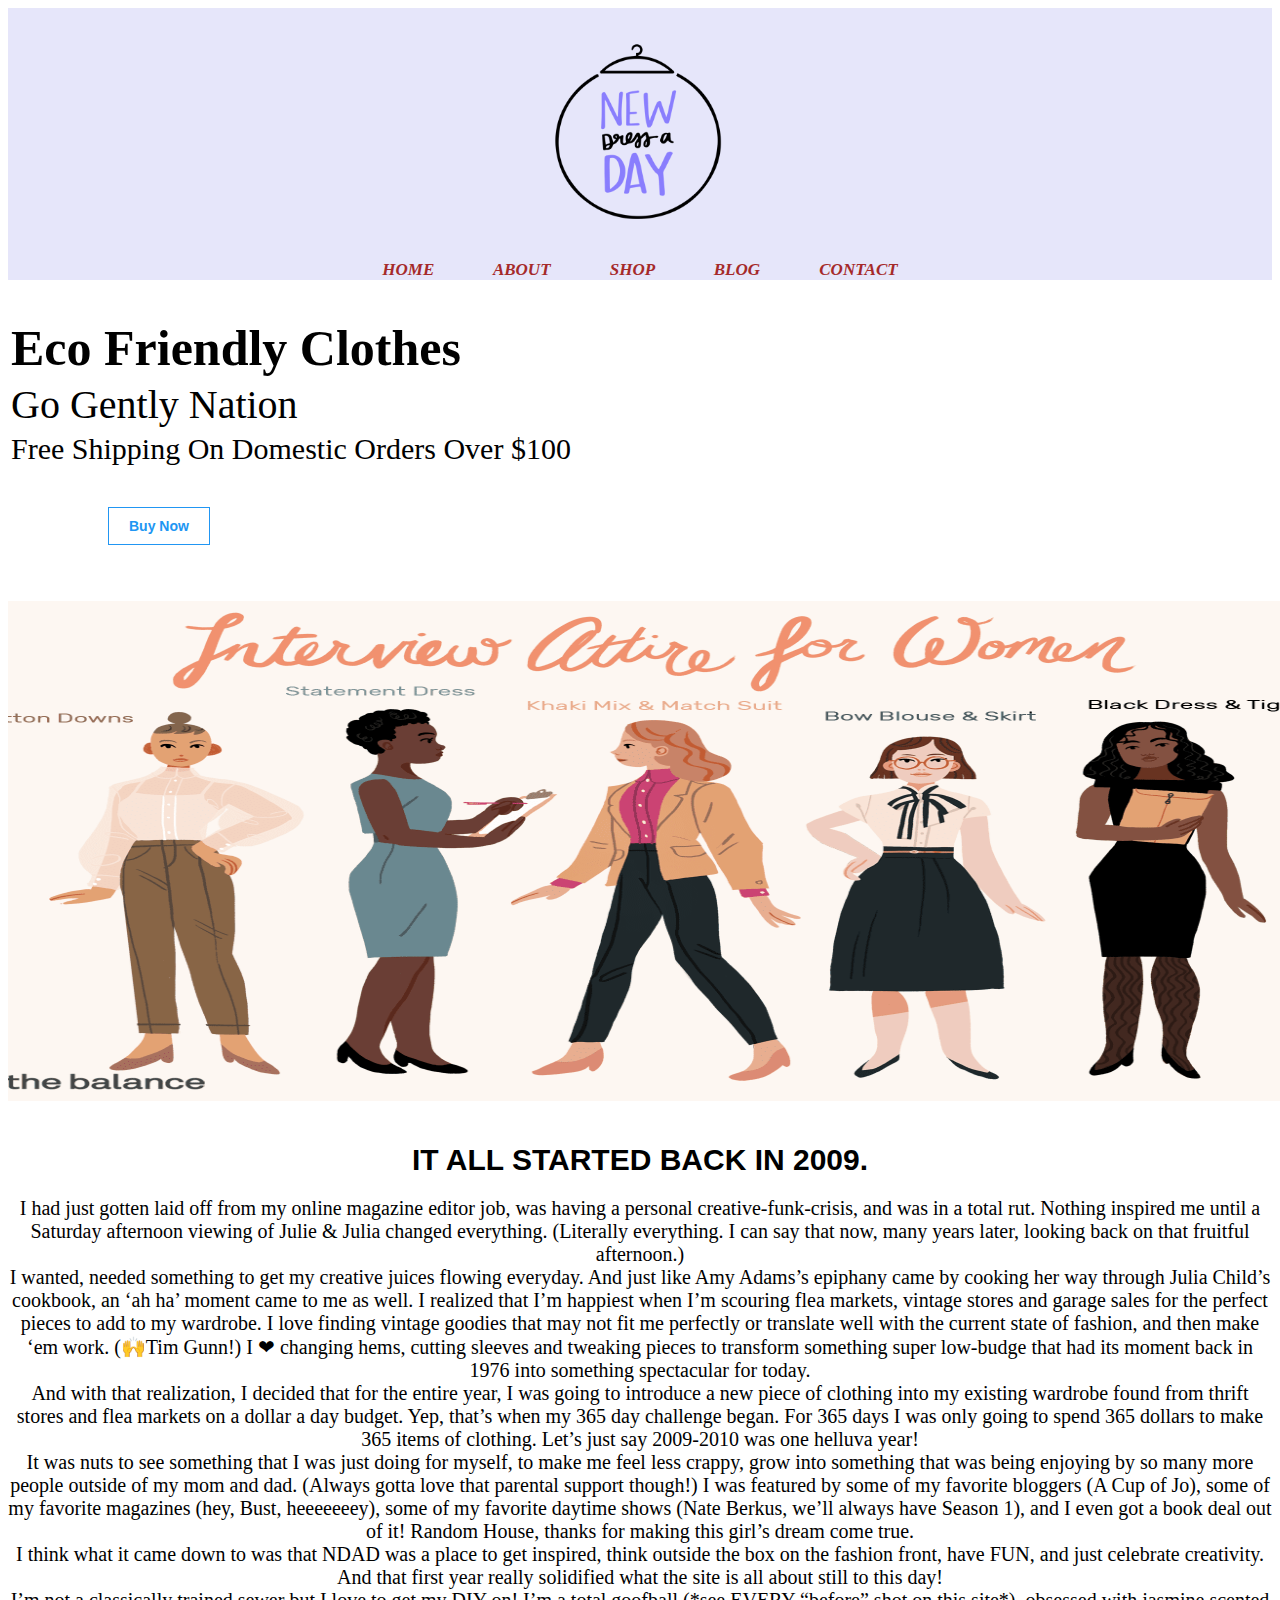
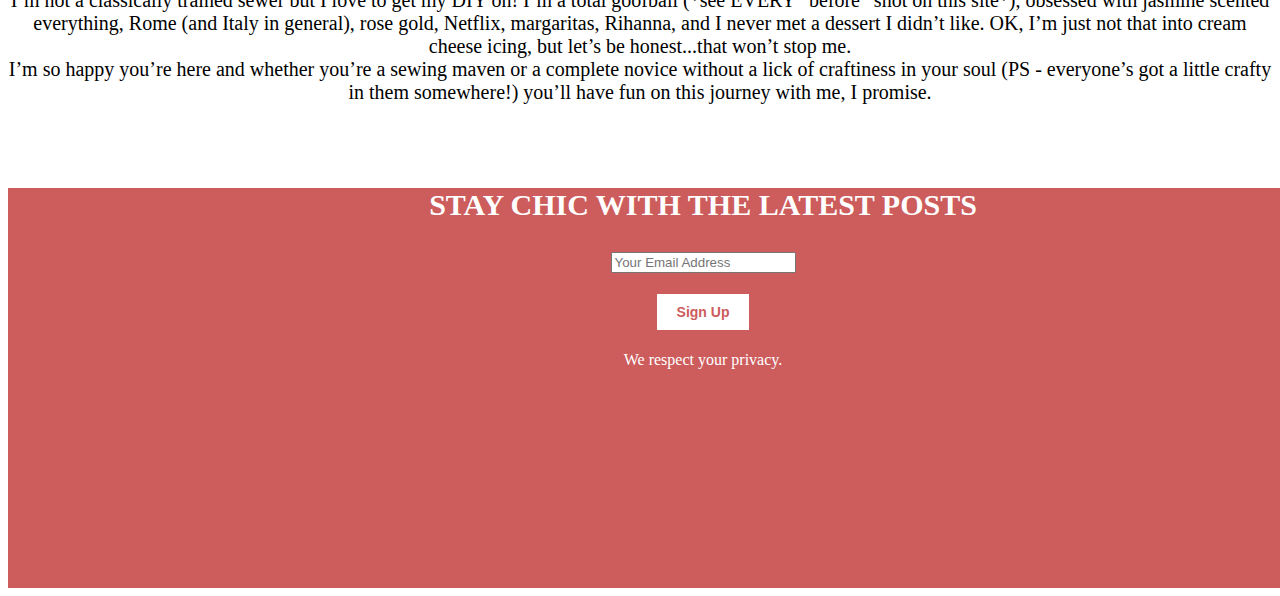
<file: about.html>
<!DOCTYPE html>
<html lang="en">
<head>
    <meta charset="UTF-8">
    <meta http-equiv="X-UA-Compatible" content="IE=edge">
    <meta name="viewport" content="width=device-width, initial-scale=1.0">
    <title>About- Girl Fashion House</title>
    <link rel="stylesheet" href="about.css">
</head>
<body>
    <div class="main">
        <div class="logo">
        <img src="images/Instagram+Square.png" alt="logo" class="center" style=" height: 250px; width: 250px; text-align: center;">
        <div class="link">
        <a href="home.html">HOME</a>
        <a href="about.html">ABOUT</a>
        <a href="shop.html">SHOP</a>
        <a href="blog.html">BLOG</a>
        <a href="contact.html">CONTACT</a>
        </div>
        </div>
        </div>
        <br>
        <br>
    <table class="center_2">
        <tr class="one">
<td>Eco Friendly Clothes</td>
        </tr>
        <tr class="two">
            <td> Go Gently Nation</td>
        </tr>
        <tr class="three">
            <td>Free Shipping On Domestic Orders Over $100</td>
        </tr>
        </table>
        <br>
        <section class="buy_now">
            <button type="button" class="footer-buttons">Buy Now</button>
        </section>
<br>
<br>
<div class="nav">
    <img src="images/interview.png" alt="interview" style="height: 500px;
    width: 1300px; margin: 0px;">
    </div>
<br>
<article>
    
<h1>IT ALL STARTED BACK IN 2009.</h1>

I had just gotten laid off from my online magazine editor job, was having a personal creative-funk-crisis, and was in a total rut. Nothing inspired me until a Saturday afternoon viewing of Julie & Julia changed everything. (Literally everything. I can say that now, many years later, looking back on that fruitful afternoon.)
<br>
I wanted, needed something to get my creative juices flowing everyday. And just like Amy Adams’s epiphany came by cooking her way through Julia Child’s cookbook, an ‘ah ha’ moment came to me as well. I realized that I’m happiest when I’m scouring flea markets, vintage stores and garage sales for the perfect pieces to add to my wardrobe. I love finding vintage goodies that may not fit me perfectly or translate well with the current state of fashion, and then make ‘em work. (🙌Tim Gunn!) I ❤ changing hems, cutting sleeves and tweaking pieces to transform something super low-budge that had its moment back in 1976 into something spectacular for today. 
<br>
And with that realization, I decided that for the entire year, I was going to introduce a new piece of clothing into my existing wardrobe found from thrift stores and flea markets on a dollar a day budget. Yep, that’s when my 365 day challenge began. For 365 days I was only going to spend 365 dollars to make 365 items of clothing. Let’s just say 2009-2010 was one helluva year!
<br>
It was nuts to see something that I was just doing for myself, to make me feel less crappy, grow into something that was being enjoying by so many more people outside of my mom and dad. (Always gotta love that parental support though!) I was featured by some of my favorite bloggers (A Cup of Jo), some of my favorite magazines (hey, Bust, heeeeeeey), some of my favorite daytime shows (Nate Berkus, we’ll always have Season 1), and I even got a book deal out of it! Random House, thanks for making this girl’s dream come true.
<br>
I think what it came down to was that NDAD was a place to get inspired, think outside the box on the fashion front, have FUN, and just celebrate creativity. And that first year really solidified what the site is all about still to this day! 
<br>
I’m not a classically trained sewer but I love to get my DIY on! I’m a total goofball (*see EVERY “before” shot on this site*), obsessed with jasmine scented everything, Rome (and Italy in general), rose gold, Netflix, margaritas, Rihanna, and I never met a dessert I didn’t like. OK, I’m just not that into cream cheese icing, but let’s be honest...that won’t stop me.
<br>
I’m so happy you’re here and whether you’re a sewing maven or a complete novice without a lick of craftiness in your soul (PS - everyone’s got a little crafty in them somewhere!) you’ll have fun on this journey with me, I promise.
<br>
</article>
<br>
<br>
<br>
<div class="footer">
    <h3>STAY CHIC WITH THE LATEST POSTS</h3>
    <input type="text" name="email" placeholder="Your Email Address" id="email">
    <section class="sign-up">
        <button type="button" class="footer-buttons-2">Sign Up</button>
    </section>
    <p>We respect your privacy.</p>
</div>
</body>
</html>
</file>
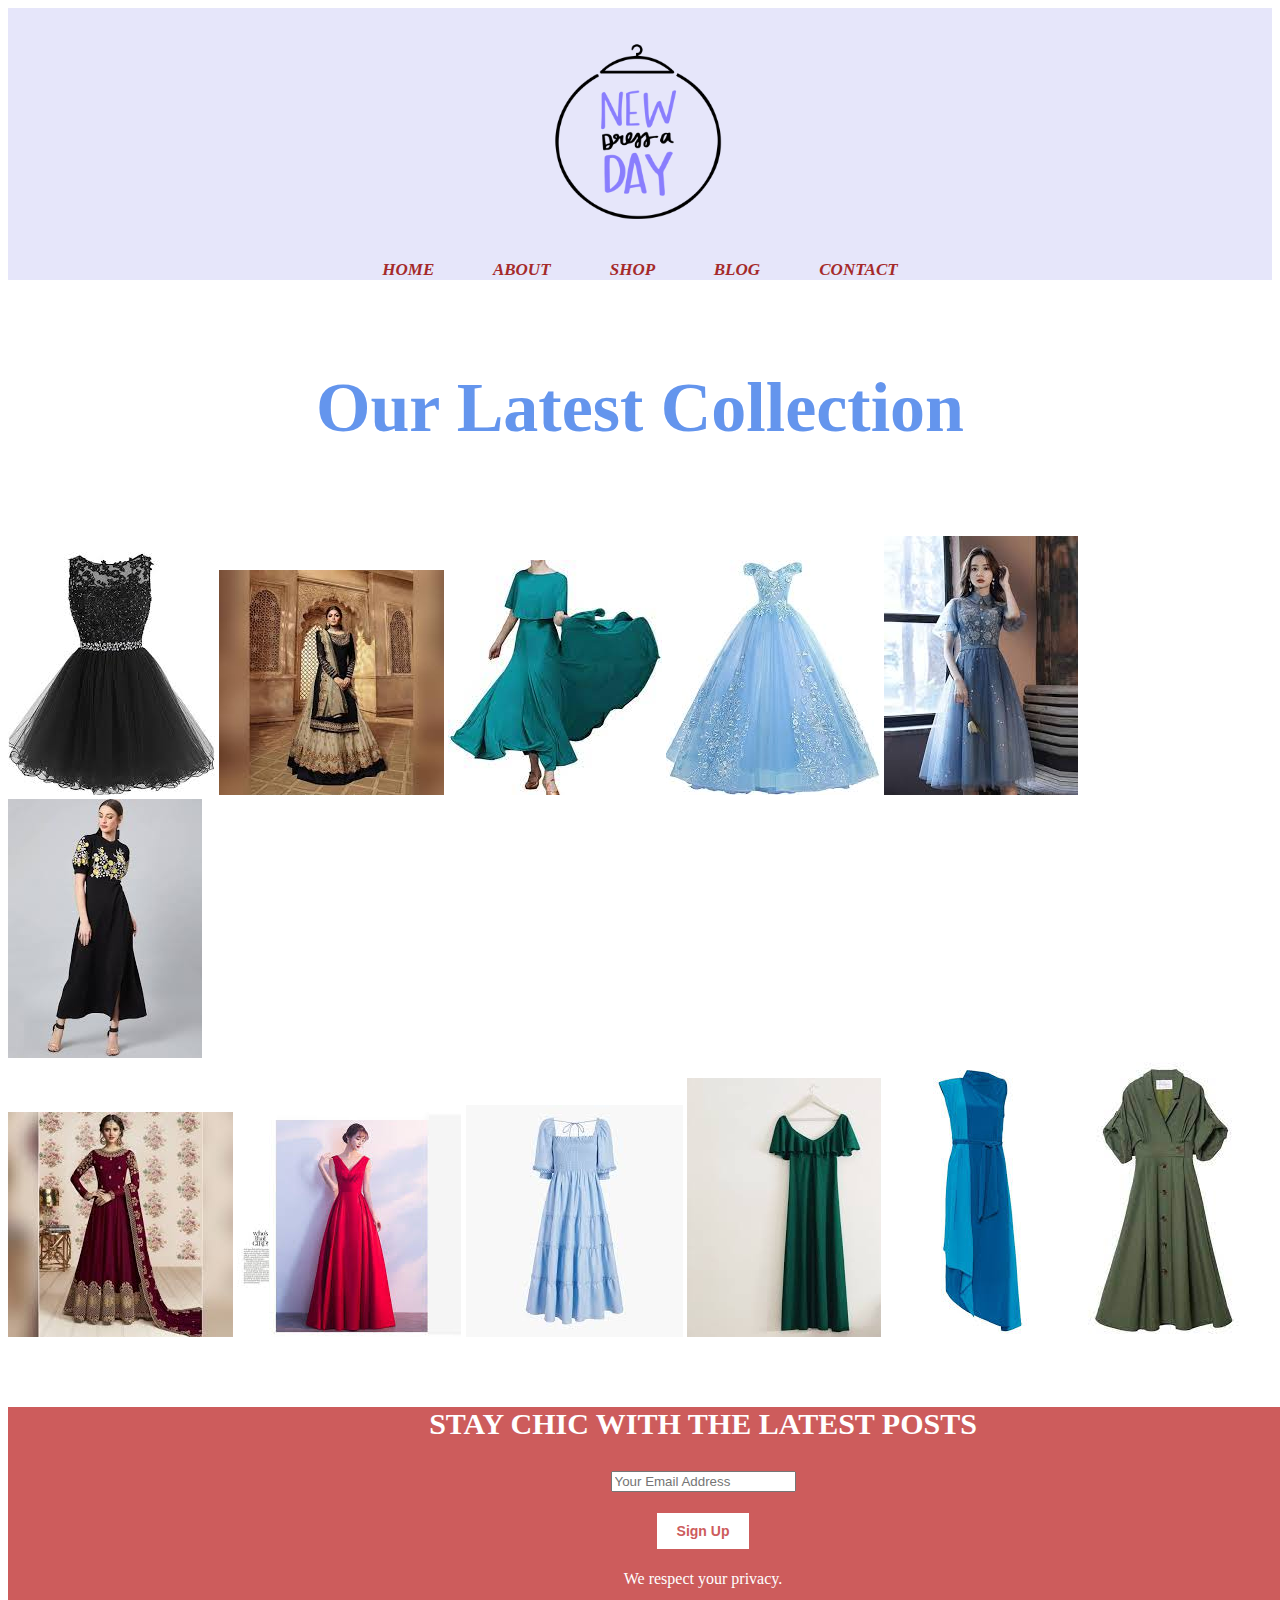
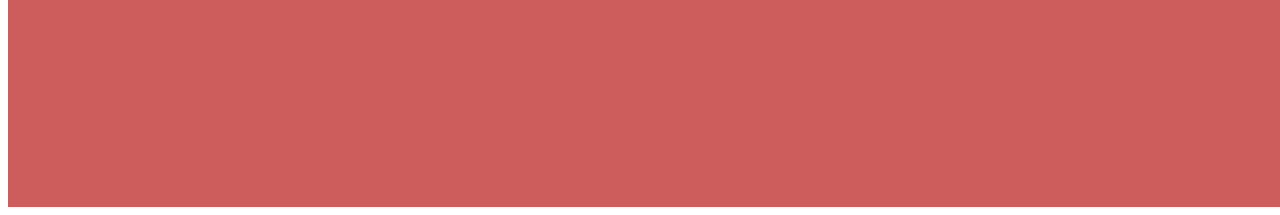
<file: blog.html>
<!DOCTYPE html>
<html lang="en">
<head>
    <meta charset="UTF-8">
    <meta http-equiv="X-UA-Compatible" content="IE=edge">
    <meta name="viewport" content="width=device-width, initial-scale=1.0">
    <title>Blog- Girl Fashion House</title>
    <link rel="stylesheet" href="shop.css">
</head>
<body>
    <div class="main">
        <div class="logo">
        <img src="images/Instagram+Square.png" alt="logo" class="center" style=" height: 250px; width: 250px; text-align: center;">
        <div class="link">
        <a href="home.html">HOME</a>
        <a href="about.html">ABOUT</a>
        <a href="shop.html">SHOP</a>
        <a href="blog.html">BLOG</a>
        <a href="contact.html">CONTACT</a>
        </div>
        </div>
        </div>
        <br>
        <p style="text-align: center; color:cornflowerblue; font-weight: bold; font-size: 70px;">Our Latest Collection</p>
        <br>
        <img src="images/chu gu.jpg">
        <img src="images/fghtyu.jpg">
        <img src="images/index23.jpg">
        <img src="images/images24.jpg">
        <img src="images/promfashion.jpg">
        <img src="images/womenparty.jpg"><br>
        <img src="images/partywear.jpg">
        <img src="images/longdress.jpg">
        <img src="images/images11.jpg">
        <img src="images/indexgh.jpg">
        <img src="images/images13.jpg">
        <img src="images/hgfyry25.jpg">
        <br>
        <br>
        <br>
        <div class="footer">
            <h3>STAY CHIC WITH THE LATEST POSTS</h3>
            <input type="text" name="email" placeholder="Your Email Address" id="email">
            <section class="sign-up">
                <button type="button" class="footer-buttons-2">Sign Up</button>
            </section>
            <p>We respect your privacy.</p>
</body>
</html>
</file>
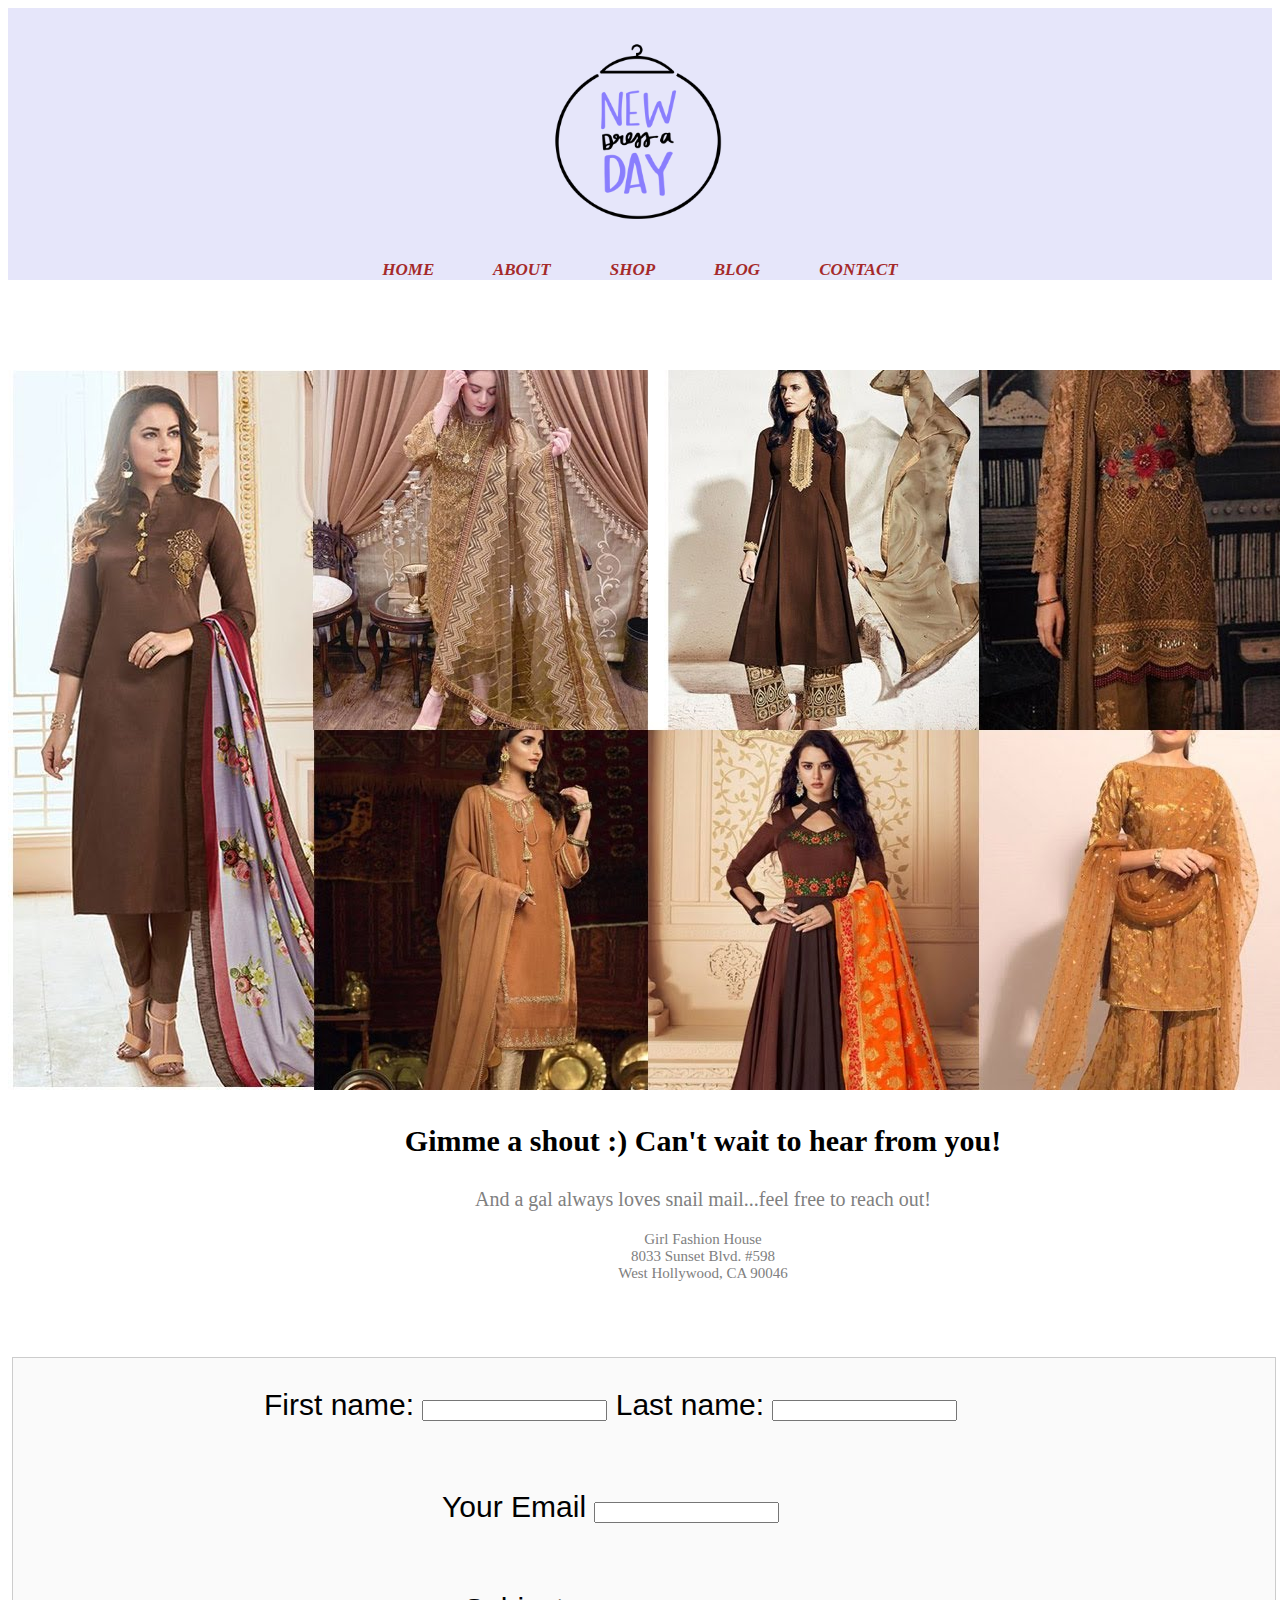
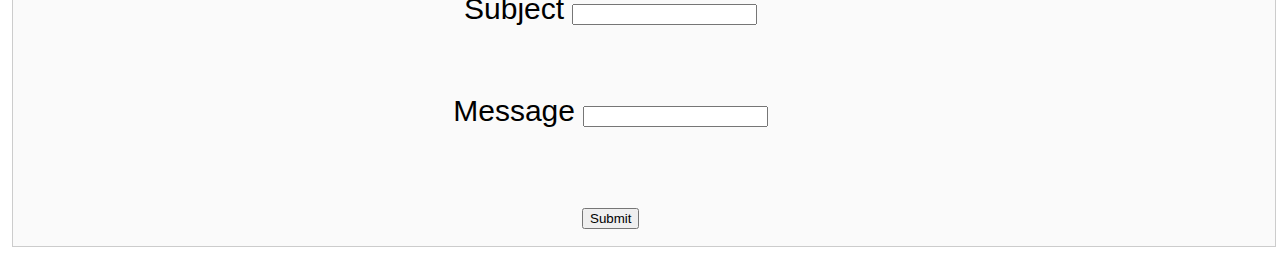
<file: contact.html>
<!DOCTYPE html>
<html lang="en">
<head>
    <meta charset="UTF-8">
    <meta http-equiv="X-UA-Compatible" content="IE=edge">
    <meta name="viewport" content="width=device-width, initial-scale=1.0">
    <title>contact- Girl Fashion House</title>
    <link rel="stylesheet" href="contact.css">
</head>
<body>
    <div class="main">
        <div class="logo">
        <img src="images/Instagram+Square.png" alt="logo" class="center" style=" height: 250px; width: 250px; text-align: center;">
        <div class="link">
        <a href="home.html">HOME</a>
        <a href="about.html">ABOUT</a>
        <a href="shop.html">SHOP</a>
        <a href="blog.html">BLOG</a>
        <a href="contact.html">CONTACT</a>
        </div>
        </div>
        </div>
        <br>
        <br>
        <br>
        <br>
        <br>
        <img src="images/maxresdefault.jpg">
        <div class="nav-2">
<h3>Gimme a shout :) Can't wait to hear from you!</h3>
<p>And a gal always loves snail mail...feel free to reach out!</p>
<p class="nav-3">Girl Fashion House<br>
    8033 Sunset Blvd. #598<br>
    West Hollywood, CA 90046</p>
    </div>
    <br>
    <br>
    <br>
    <div class="section">
        <form>
            <div class="section-2">
            <label for="fname">First name:</label>
            <input type="text" id="fname" name="fname">
            <label for="lname">Last name:</label>
            <input type="text" id="lname" name="lname">
            </div>
            <br>
            <br>
            <div class="section-2">
            <label for="email">Your Email</label>
            <input type="text" name="email" id="email">
            </div>
            <br>
            <br>
            <div class="section-2">
            <label for="subject">Subject</label>
            <input type="text" name="subject" id="subject">
            </div>
            <br>
            <br>
            <div class="section-2">
            <label for="message">Message</label>
            <input type="text" name="message" id="message">
            </div>
            <br>
            <br>
            <div class="section-2">
            <input type="submit">
            </div>
          </form> 
    </div>
</body>
</html>
</file>
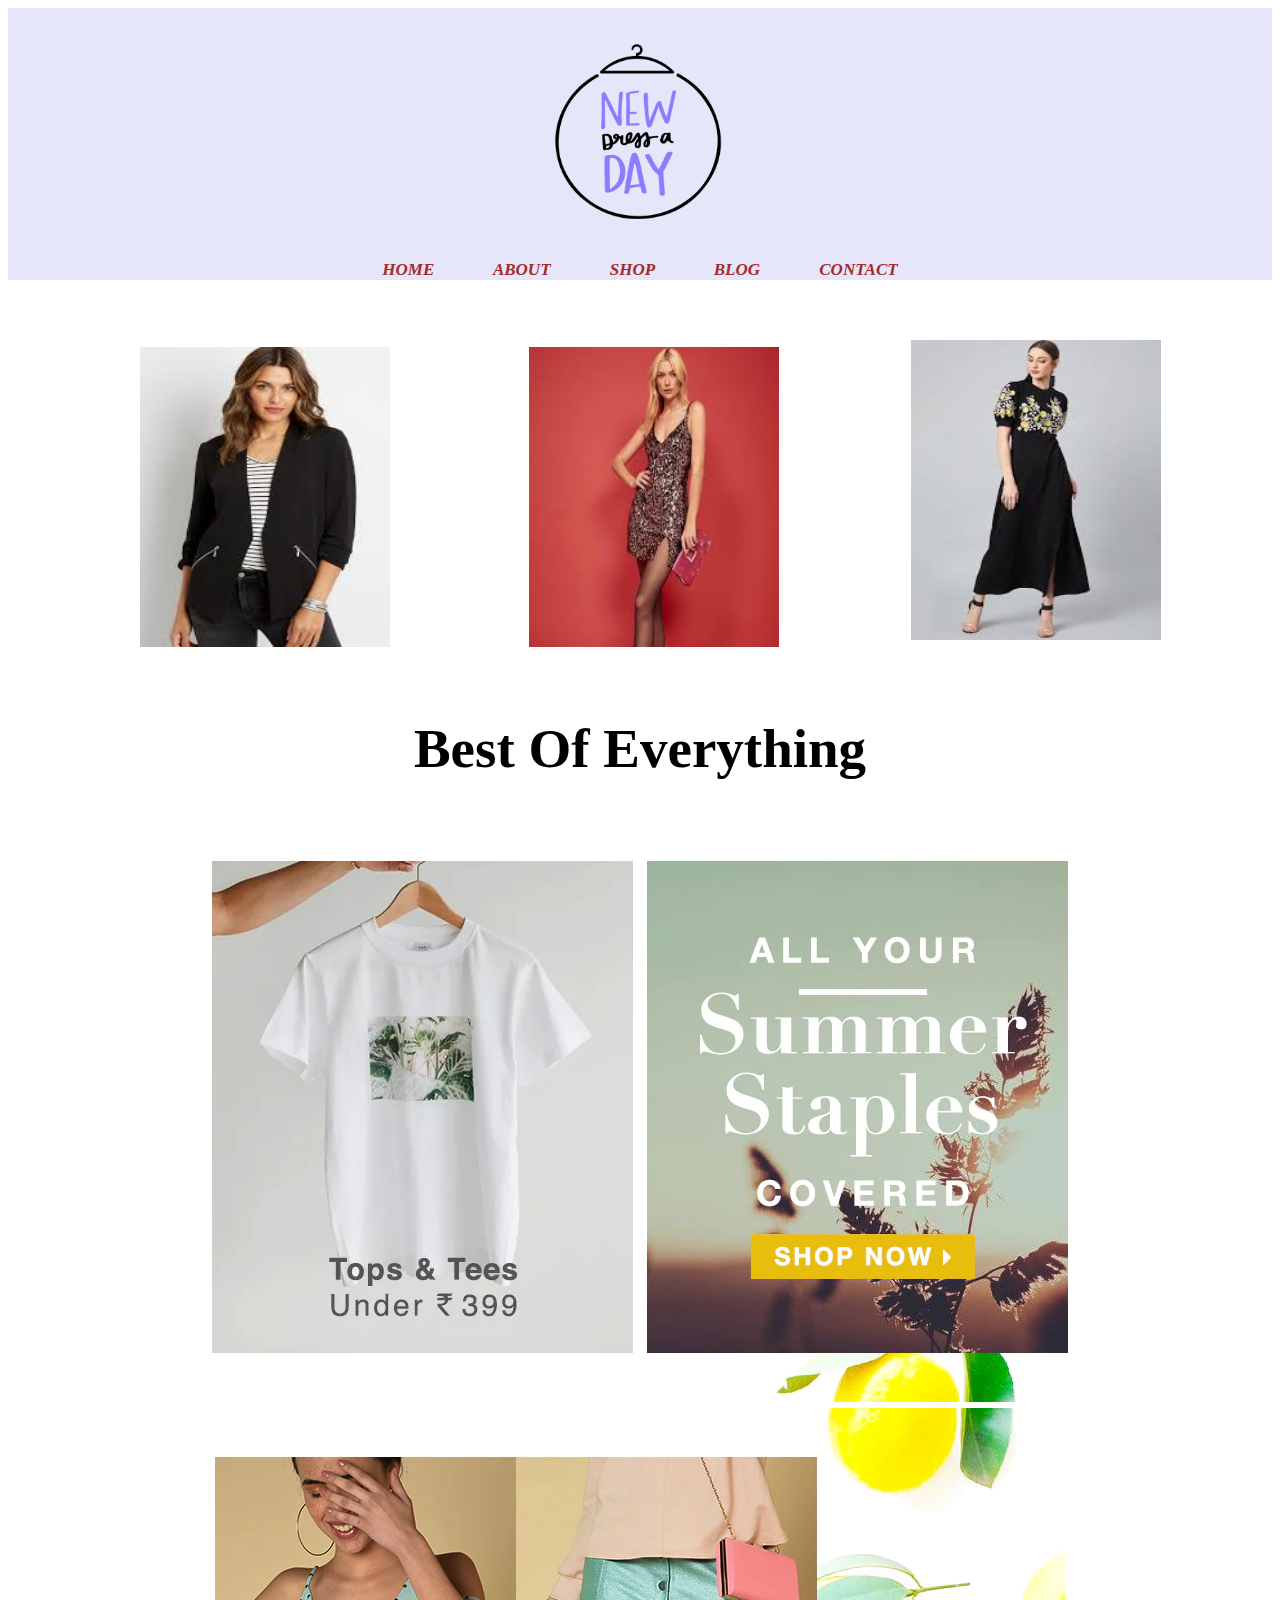
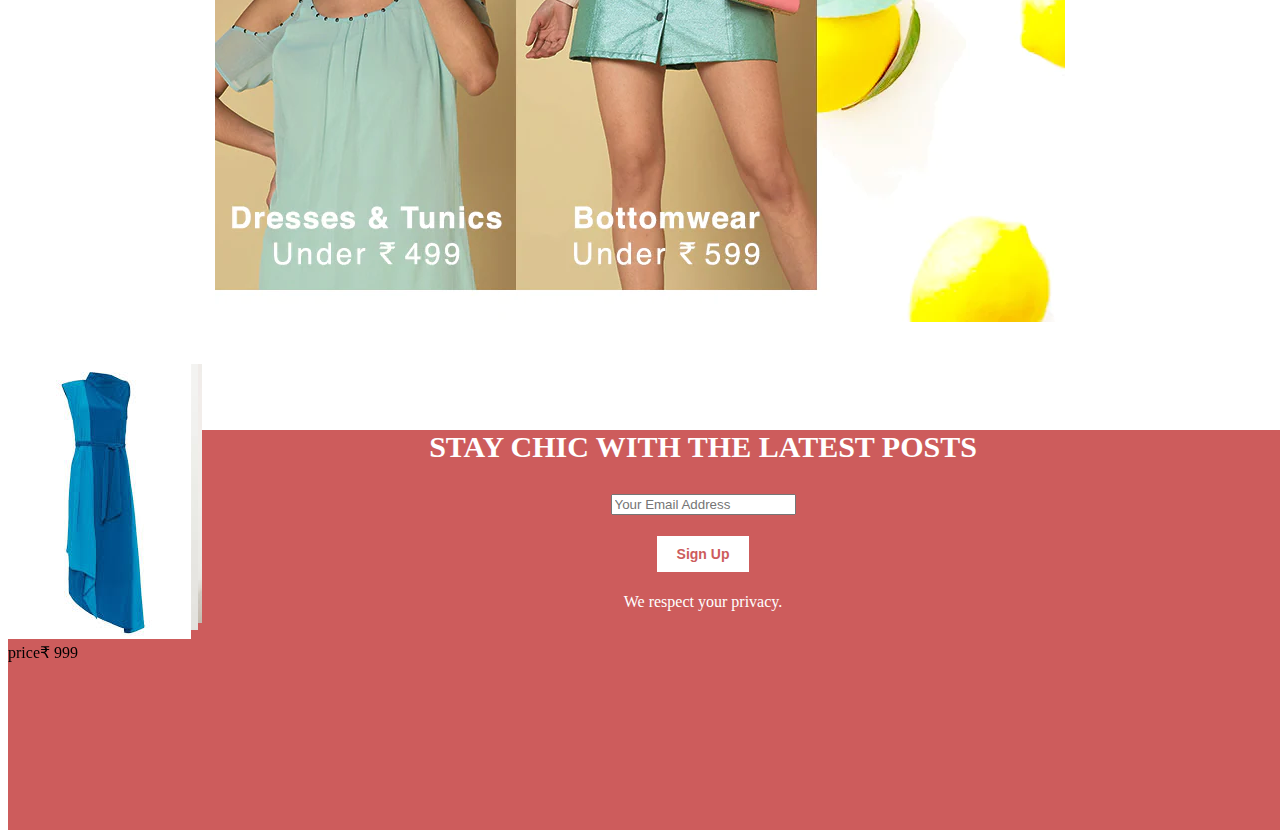
<file: home.html>
<!DOCTYPE html>
<html lang="en">
<head>
    <meta charset="UTF-8">
    <meta http-equiv="X-UA-Compatible" content="IE=edge">
    <meta name="viewport" content="width=device-width, initial-scale=1.0">
    <title>Girl Fashion House</title>
    <link rel="stylesheet" href="home.css">
</head>
<body>
<div class="main">
    <div class="logo">
    <img src="images/Instagram+Square.png" alt="logo" class="center" style=" height: 250px; width: 250px; text-align: center;">
    <div class="link">
    <a href="home.html">HOME</a>
    <a href="about.html">ABOUT</a>
    <a href="shop.html">SHOP</a>
    <a href="blog.html">BLOG</a>
    <a href="contact.html">CONTACT</a>
    </div>
    </div>
    </div>

    <div class="images">
        <img src="images/images.jpg" style="height: 300px; width: 250px;"></div>
        <div class="images">
        <img src="images/trtert.jpg" style="width: 250px; height: 300px;"></div>
        <div class="women">
        <img src="images/womenparty.jpg" style="height: 300px; width: 250px;">
    </div>
    <br>
<br>






<div class="two">
    <div class="bottom">
        
        <p style="text-align: center; font-weight: bold; font-size: 55px;">Best Of Everything</p>
        <img src="images/60ab593ad7be6.webp">
        <img src="images/60ab5957b1238.webp">
        </div>
        <img src="images/60ab59a8f419d.webp"><img src="images/60ab59ba28525.webp"><img src="images/60ab59ca7a6de.webp">
    </div>
    <br>
    <br>


<div class="nav">
    <div class="four">
 <img src="images/indexgh.jpg">
 <p>price&#8377; 999</p>
    </div>
    <div class="four">
        <img src="images/hgfyry25.jpg">
    </div>
<div class="four">
    <img src="images/images12jpg.jpg">
</div>
<div class="four">
    <img src="images/images13.jpg">
</div>
</div>
<br>
<br>
<div class="footer">
    <h3>STAY CHIC WITH THE LATEST POSTS</h3>
    <input type="text" name="email" placeholder="Your Email Address" id="email">
    <section class="sign-up">
        <button type="button" class="footer-buttons-2">Sign Up</button>
    </section>
    <p>We respect your privacy.</p>
</div>
</body>
</html>
</file>
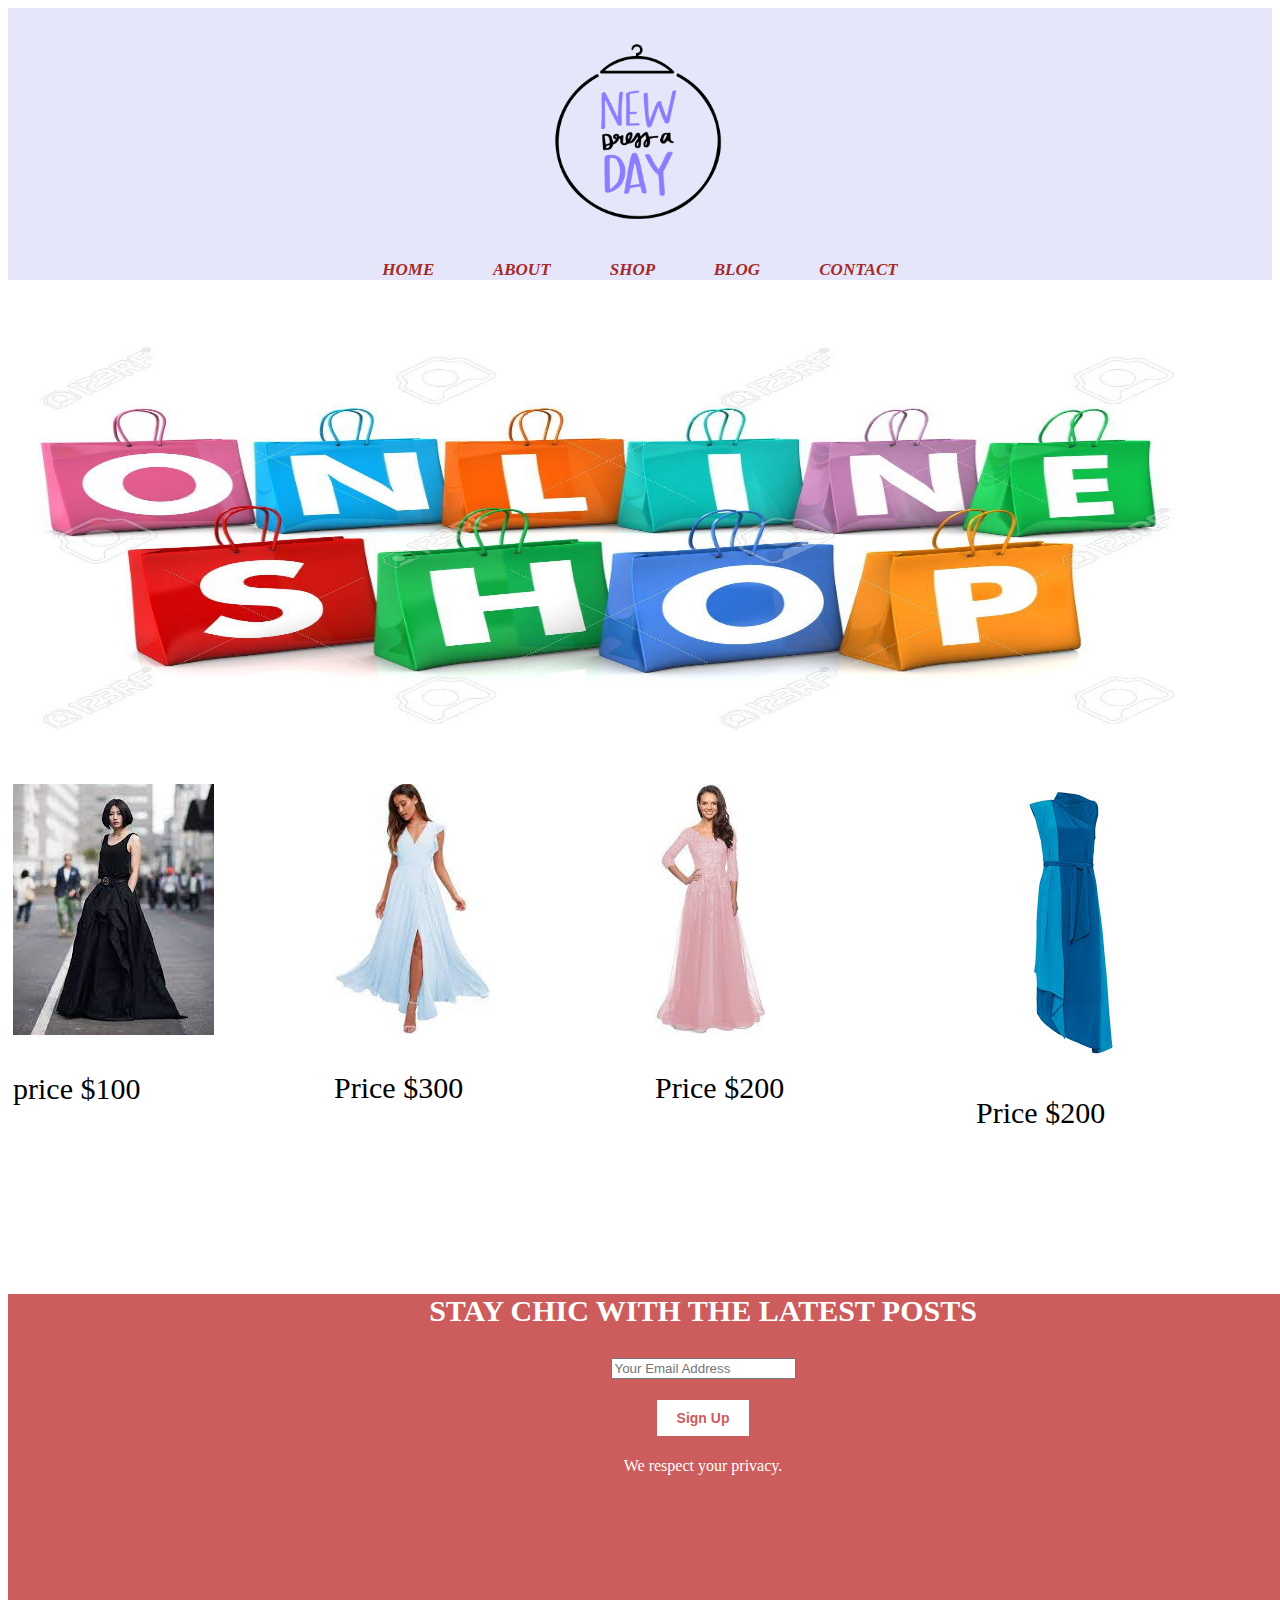
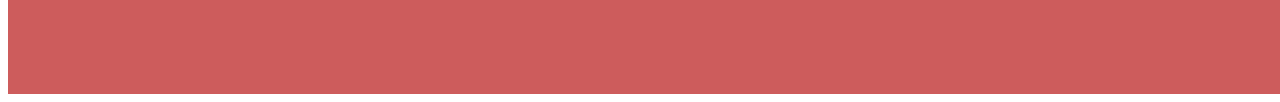
<file: shop.html>
<!DOCTYPE html>
<html lang="en">
<head>
    <meta charset="UTF-8">
    <meta http-equiv="X-UA-Compatible" content="IE=edge">
    <meta name="viewport" content="width=device-width, initial-scale=1.0">
    <title>Shop- Girl Fashion House</title>
    <link rel="stylesheet" href="shop.css">
</head>
<body>
    <div class="main">
        <div class="logo">
        <img src="images/Instagram+Square.png" alt="logo" class="center" style=" height: 250px; width: 250px; text-align: center;">
        <div class="link">
        <a href="home.html">HOME</a>
        <a href="about.html">ABOUT</a>
        <a href="shop.html">SHOP</a>
        <a href="blog.html">BLOG</a>
        <a href="contact.html">CONTACT</a>
        </div>
        </div>
        </div> 
        <br>
        <br>
        <br>
        <img src="images/19333878-shopping-bags-with-white-text-online-shop-white-background-.jpg" class="sub-header">
        <br>
        <br>
        <br>
        <div class="container">
            <div class="six">
<img src="images/index1.jpg">
<p>price $100</p>
            </div>
            <div class="six">
<img src="images/index2.jpg" style="width: 3oopx; height: 250px;">
<p>Price $300</p>
            </div>
            <div class="six">
<img src="images/index.3jpg.jpg" style="width: 3oopx; height: 250px;">
<p>Price $200</p>
            </div>
            <div class="six">
                <img src="images/images13.jpg">
                <p>Price $200</p>
            </div>
        </div>
        <br>
        <br>
        <br>
        <div class="footer">
            <h3>STAY CHIC WITH THE LATEST POSTS</h3>
            <input type="text" name="email" placeholder="Your Email Address" id="email">
            <section class="sign-up">
                <button type="button" class="footer-buttons-2">Sign Up</button>
            </section>
            <p>We respect your privacy.</p>
</body>
</html>
</file>
<file: about.css>
.center {
    display: block;
    margin-left: auto;
    margin-right: auto;
}
.main{
    background-color: lavender;
}

.link{
    text-align: center;
    word-spacing: 55px;
    font-size: 17px;
    margin-top: 2px;
    font-style: italic;
    font-weight: bold;
}

.link a{
    text-decoration: none;
    color: brown;
}

.images{
    float: left;
    margin-left: 125px;
    padding: 7px;
font-size: 0px;
margin-top: 60px;
}

.one{
    font-size: 50px;
    font-weight: bold;
}

.two{
    font-size: 40px;
}

.three{
    font-size: 30px;
}

  .center_2{
    margin-left: auto;
    margin-right: auto;
    width: 1350px;
    height: 150px;
    line-break: auto;
  }

  .footer-buttons{
	display: block;
	border: 1px solid #2196f3;
	color: #2196f3;
	font-size: 14px;
	font-weight: bolder;
	background-color: white;
	margin: 20px 100px;
	padding: 10px 20px;
	cursor: pointer;
}

.footer-buttons:hover{
	color: #fff;
	border: 1px solid #fff;
	background-color: #2196f3;
}

  article{
      font-size: 20px;
      text-align: center;
  }

  article h1{
      font-family: sans-serif;
      font-weight: bold;
      font-size: 30px;
  }

  .footer{
      background-color: indianred;
      width: 1390px;
      height: 400px;
      text-align: center;
  }
  
  .footer h3{
      font-size: 30px;
      text-align: center;
      color: white;
  }

  input :focus{
font-size: 14px;
background-color: white;
color: gray;
text-align: center;
  }

  .footer-buttons-2{
	display: block;
	border: 1px solid indianred;
	color: indianred;
	font-size: 14px;
	font-weight: bolder;
	background-color: white;
	margin: 20px auto;
	padding: 10px 20px;
	cursor: pointer;
    text-align: center;
}

.footer-buttons-2:hover{
	color: #fff;
	border: 1px solid #fff;
	background-color: indianred;
}

.footer p{
    color: white;
}
</file>
<file: shop.css>
.center {
    display: block;
    margin-left: auto;
    margin-right: auto;
}
.main{
    background-color: lavender;
}

.link{
    text-align: center;
    word-spacing: 55px;
    font-size: 17px;
    margin-top: 2px;
    font-style: italic;
    font-weight: bold;
}

.link a{
    text-decoration: none;
    color: brown;
}

.images{
    float: left;
    margin-left: 125px;
    padding: 7px;
font-size: 0px;
margin-top: 60px;
}

.sub-header{
    width: 1200px;
    height: 400px;
}
    .container {
        columns: 25ch 4;
        gap: 20px;
        margin-bottom: 40px;
      }
      
      .six {
        font-size: 30px;
        padding: 10px 5px;
        break-inside: avoid;
      }

      .footer{
        background-color: indianred;
        width: 1390px;
        height: 400px;
        text-align: center;
    }
    
    .footer h3{
        font-size: 30px;
        text-align: center;
        color: white;
    }
  
    input :focus{
  font-size: 14px;
  background-color: white;
  color: gray;
  text-align: center;
    }
  
    .footer-buttons-2{
      display: block;
      border: 1px solid indianred;
      color: indianred;
      font-size: 14px;
      font-weight: bolder;
      background-color: white;
      margin: 20px auto;
      padding: 10px 20px;
      cursor: pointer;
      text-align: center;
  }
  
  .footer-buttons-2:hover{
      color: #fff;
      border: 1px solid #fff;
      background-color: indianred;
  }
  
  .footer p{
      color: white;
  }
</file>
<file: contact.css>
.center {
    display: block;
    margin-left: auto;
    margin-right: auto;
}
.main{
    background-color: lavender;
}

.link{
    text-align: center;
    word-spacing: 55px;
    font-size: 17px;
    margin-top: 2px;
    font-style: italic;
    font-weight: bold;
}

.link a{
    text-decoration: none;
    color: brown;
}

.images{
    float: left;
    margin-left: 125px;
    padding: 7px;
font-size: 0px;
margin-top: 60px;
}

.nav-2{
width: 1390px;
color: gray;
}

h3{
    text-align: center;
    font-size: 30px;
    color: black;
}

p{
    text-align: center;
    font-size: 20px;
}

.nav-3{
    text-align: center;
    font-size: 15px;
}

.section{
    width: 100%;
    padding: 12px;
    margin: 6px 4px;
    border: 1px solid #ccc;
    background: #fafafa;
    color: #000;
    font-family: sans-serif;
    font-size: 20px;
    box-sizing: border-box;
    display: flex;
}


.section-2{
    width: 100%;
    padding: 12px;
    margin: 6px 4px;
    background: #fafafa;
    color: #000;
    font-family: sans-serif;
    font-size: 30px;
    height: 20px;
    text-align: center;
    padding-left: 150px;
}
</file>
<file: home.css>
.center {
    display: block;
    margin-left: auto;
    margin-right: auto;
}
 
.main{
    background-color: lavender;
}

.link{
    text-align: center;
    word-spacing: 55px;
    font-size: 17px;
    margin-top: 2px;
    font-style: italic;
    font-weight: bold;
}

.link a{
    text-decoration: none;
    color: brown;
}

.images{
    float: left;
    margin-left: 125px;
    padding: 7px;
font-size: 0px;
margin-top: 60px;
}

.women{
    display: inline-block;
    margin-right: 20px;
    margin-top: 60px;
    margin-left: 125px;
}
.two{
text-align: center;
padding: 0px;
padding-left: 0px;
margin-bottom: 0px;
font-size: 25px;
}

.bottom{
    padding: 0px;
    padding-left: 0px;
display: block;
padding-top: 0px;
}

.four{
    float: left;
    padding-right: 0px;
    padding-left: 0px;
    width: 25%;
    position: fixed;
}

.footer{
    background-color: indianred;
    width: 1390px;
    height: 400px;
    text-align: center;
}

.footer h3{
    font-size: 30px;
    text-align: center;
    color: white;
}

input :focus{
font-size: 14px;
background-color: white;
color: gray;
text-align: center;
}

.footer-buttons-2{
  display: block;
  border: 1px solid indianred;
  color: indianred;
  font-size: 14px;
  font-weight: bolder;
  background-color: white;
  margin: 20px auto;
  padding: 10px 20px;
  cursor: pointer;
  text-align: center;
}

.footer-buttons-2:hover{
  color: #fff;
  border: 1px solid #fff;
  background-color: indianred;
}

.footer p{
  color: white;
}
</file>
